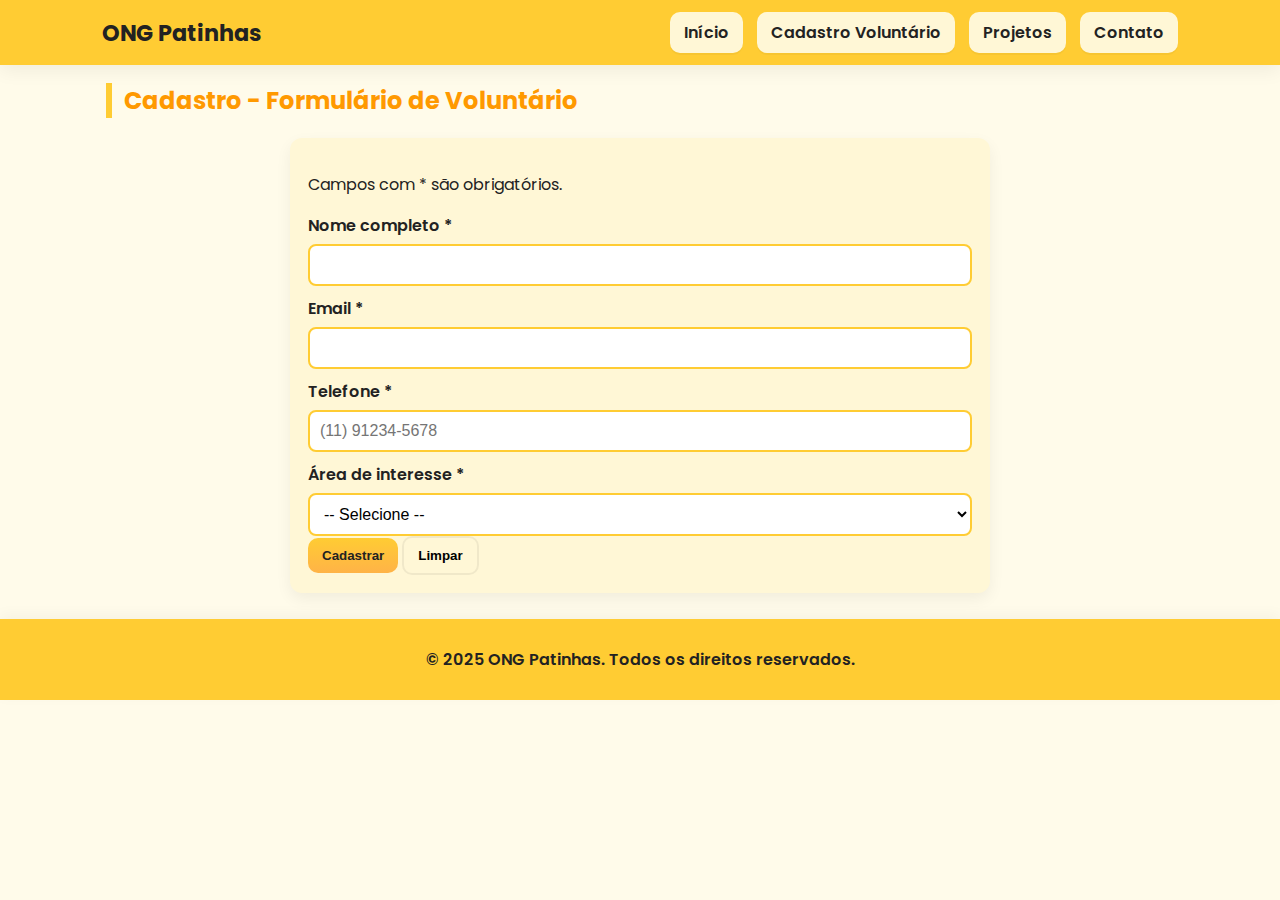
<file: cadastro.html>
<!DOCTYPE html>
<html lang="pt-BR">
<head>
  <meta charset="utf-8" />
  <meta name="viewport" content="width=device-width,initial-scale=1" />
  <title>Cadastro de Voluntário — ONG Patinhas</title>
  <meta name="description" content="Formulário para se cadastrar como voluntário da ONG Patinhas. Participe das nossas ações e ajude os animais." />
  <link rel="preconnect" href="https://fonts.gstatic.com" crossorigin>
  <link href="https://fonts.googleapis.com/css2?family=Poppins:wght@300;500;700&display=swap" rel="stylesheet">
  <link rel="stylesheet" href="style.css">
</head>
<body>
  <a class="skip-link" href="#formCadastro">Pular para o formulário</a>

  <header class="site-header" role="banner">
    <div class="header-inner">
      <h1 class="logo">ONG Patinhas</h1>
      <button id="btnMenu" class="menu-toggle" aria-expanded="false" aria-controls="navMenu" aria-label="Abrir menu">
        <span class="hamburger"></span>
      </button>
      <nav id="navMenu" class="site-nav" role="navigation" aria-label="Menu principal">
        <ul id="navMenuPrincipal">
          <li><a href="index.html">Início</a></li>
          <li><a href="cadastro.html">Cadastro Voluntário</a></li>
          <li><a href="projeto.html">Projetos</a></li>
          <li><a href="contato.html">Contato</a></li>
        </ul>
      </nav>
    </div>
  </header>

  <main id="main" tabindex="-1" role="main">
    <h2>Cadastro - Formulário de Voluntário</h2>

    <form id="formCadastro" action="#" method="post" novalidate aria-describedby="formHelp">
      <p id="formHelp" class="muted">Campos com <span aria-hidden="true">*</span> são obrigatórios.</p>

      <label for="nome">Nome completo <span aria-hidden="true">*</span></label>
      <input type="text" id="nome" name="nome" required autocomplete="name" aria-required="true">

      <label for="email">Email <span aria-hidden="true">*</span></label>
      <input type="email" id="email" name="email" required autocomplete="email" aria-required="true">

      <label for="telefone">Telefone <span aria-hidden="true">*</span></label>
      <input type="tel" id="telefone" name="telefone" required placeholder="(11) 91234-5678" inputmode="tel" aria-required="true">

      <label for="interesse">Área de interesse <span aria-hidden="true">*</span></label>
      <select id="interesse" name="interesse" required aria-required="true">
        <option value="">-- Selecione --</option>
        <option value="adocao">Trabalho com adoção</option>
        <option value="cuidados">Cuidados com animais</option>
        <option value="eventos">Organização de eventos</option>
        <option value="divulgacao">Divulgação e marketing</option>
        <option value="outros">Outros</option>
      </select>

      <div class="form-actions">
        <button type="submit" class="btn-primary">Cadastrar</button>
        <button type="reset" class="btn-ghost">Limpar</button>
      </div>

      <p id="formStatus" role="status" aria-live="polite" class="visually-hidden"></p>
    </form>
  </main>

  <footer role="contentinfo">
    <p>&copy; 2025 ONG Patinhas. Todos os direitos reservados.</p>
  </footer>

  <script src="script.js" defer></script>
</body>
</html>
</file>
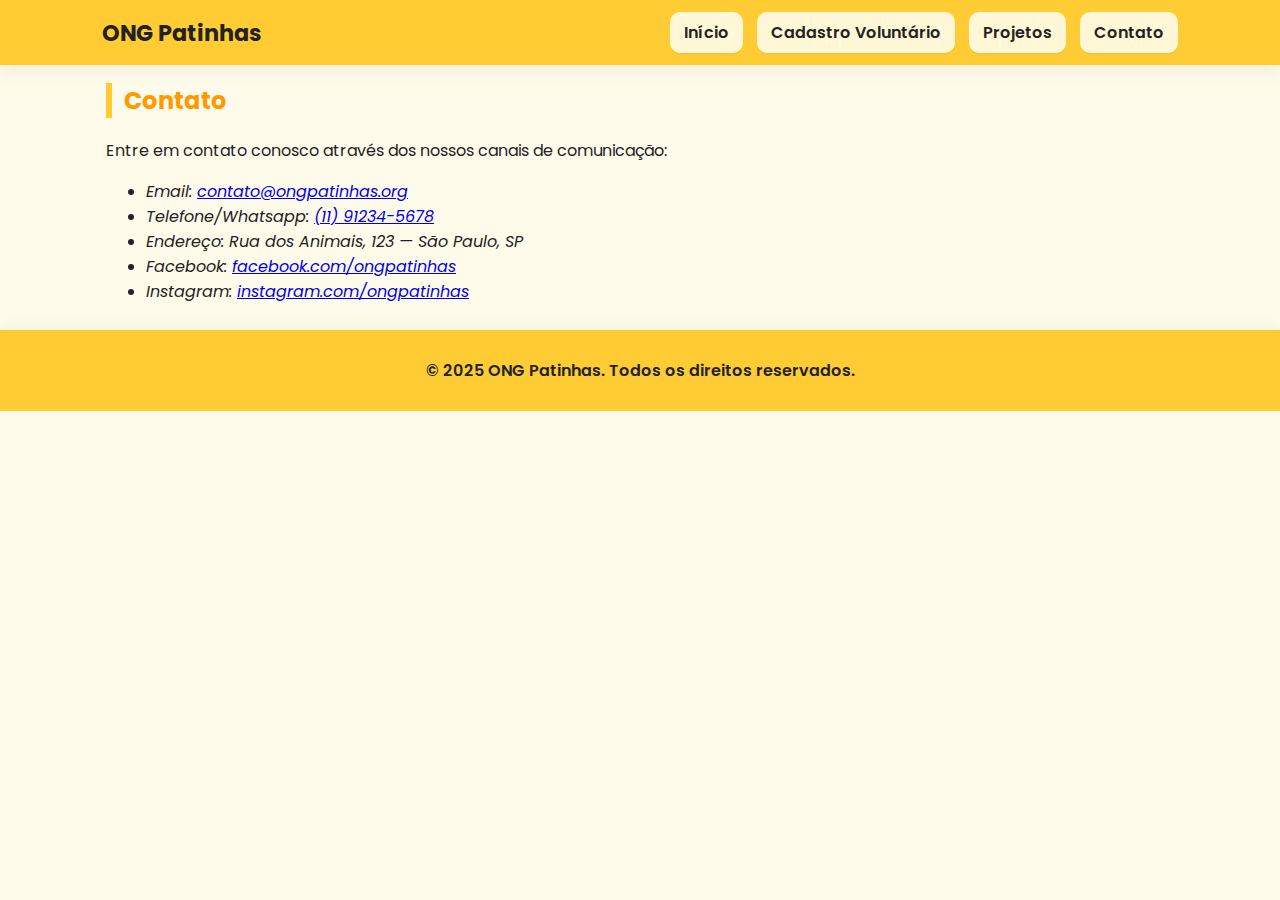
<file: contato.html>
<!DOCTYPE html>
<html lang="pt-BR">
<head>
  <meta charset="utf-8" />
  <meta name="viewport" content="width=device-width,initial-scale=1" />
  <title>Contato — ONG Patinhas</title>
  <meta name="description" content="Entre em contato com a ONG Patinhas — email, telefone e redes sociais." />
  <link rel="preconnect" href="https://fonts.gstatic.com" crossorigin>
  <link href="https://fonts.googleapis.com/css2?family=Poppins:wght@300;500;700&display=swap" rel="stylesheet">
  <link rel="stylesheet" href="style.css">
</head>
<body>
  <a class="skip-link" href="#contato-info">Pular para o contato</a>

  <header class="site-header" role="banner">
    <div class="header-inner">
      <h1 class="logo">ONG Patinhas</h1>
      <button id="btnMenu" class="menu-toggle" aria-expanded="false" aria-controls="navMenu" aria-label="Abrir menu">
        <span class="hamburger"></span>
      </button>
      <nav id="navMenu" class="site-nav" role="navigation" aria-label="Menu principal">
        <ul id="navMenuPrincipal">
          <li><a href="index.html">Início</a></li>
          <li><a href="cadastro.html">Cadastro Voluntário</a></li>
          <li><a href="projeto.html">Projetos</a></li>
          <li><a href="contato.html">Contato</a></li>
        </ul>
      </nav>
    </div>
  </header>

  <main id="main" tabindex="-1" role="main">
    <section id="contato-info" aria-labelledby="contato-title">
      <h2 id="contato-title">Contato</h2>
      <p>Entre em contato conosco através dos nossos canais de comunicação:</p>

      <address>
        <ul>
          <li>Email: <a href="mailto:contato@ongpatinhas.org">contato@ongpatinhas.org</a></li>
          <li>Telefone/Whatsapp: <a href="tel:+5511912345678">(11) 91234-5678</a></li>
          <li>Endereço: Rua dos Animais, 123 — São Paulo, SP</li>
          <li>Facebook: <a href="https://facebook.com/ongpatinhas" target="_blank" rel="noopener">facebook.com/ongpatinhas</a></li>
          <li>Instagram: <a href="https://instagram.com/ongpatinhas" target="_blank" rel="noopener">instagram.com/ongpatinhas</a></li>
        </ul>
      </address>
    </section>
  </main>

  <footer role="contentinfo">
    <p>&copy; 2025 ONG Patinhas. Todos os direitos reservados.</p>
  </footer>

  <script src="script.js" defer></script>
</body>
</html>
</file>
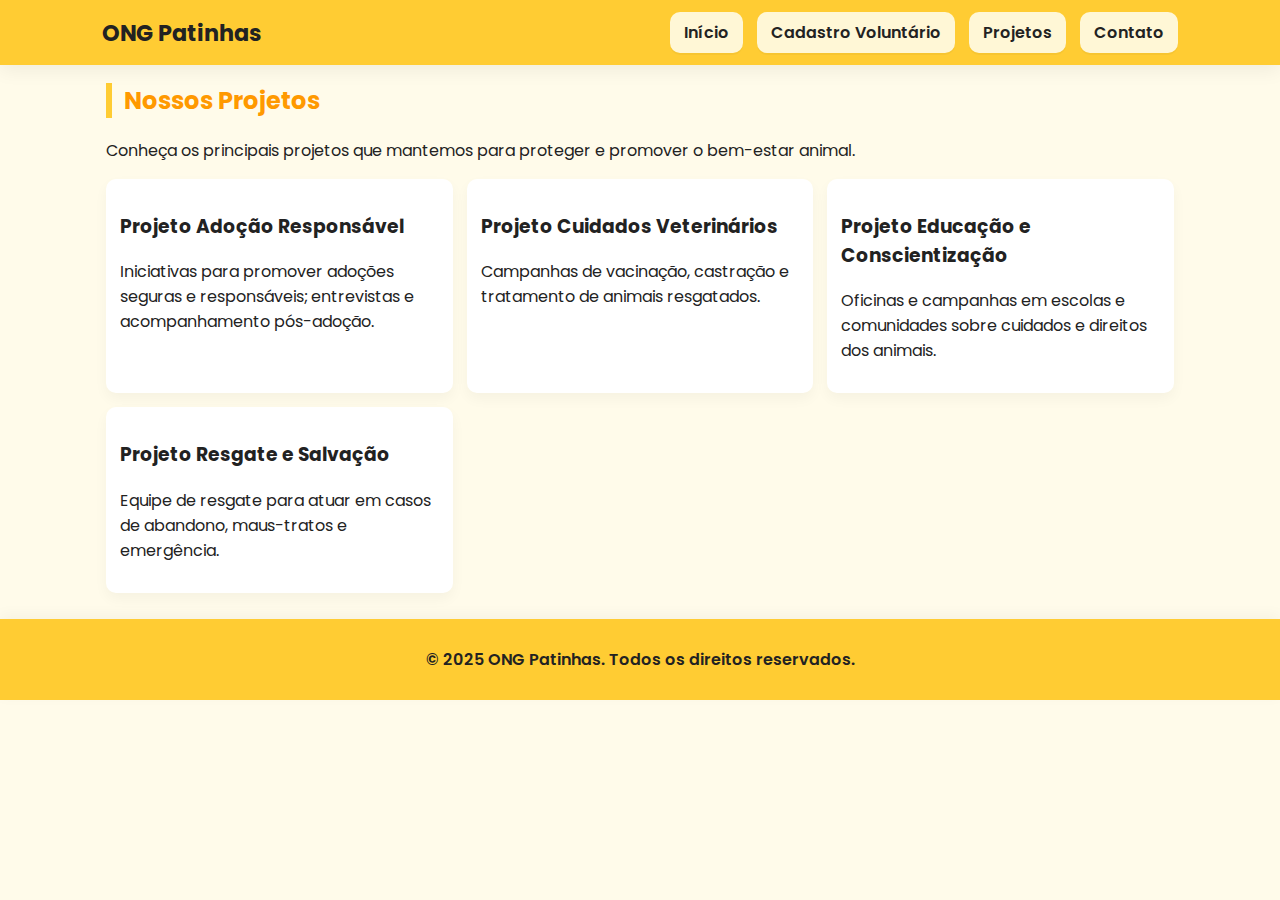
<file: projeto.html>
<!DOCTYPE html>
<html lang="pt-BR">
<head>
  <meta charset="utf-8" />
  <meta name="viewport" content="width=device-width,initial-scale=1" />
  <title>Projetos — ONG Patinhas</title>
  <meta name="description" content="Conheça os projetos da ONG Patinhas: adoção responsável, cuidados veterinários, educação e resgate." />
  <link rel="preconnect" href="https://fonts.gstatic.com" crossorigin>
  <link href="https://fonts.googleapis.com/css2?family=Poppins:wght@300;500;700&display=swap" rel="stylesheet">
  <link rel="stylesheet" href="style.css">
</head>
<body>
  <a class="skip-link" href="#projetos-lista">Pular para a lista de projetos</a>

  <header class="site-header" role="banner">
    <div class="header-inner">
      <h1 class="logo">ONG Patinhas</h1>
      <button id="btnMenu" class="menu-toggle" aria-expanded="false" aria-controls="navMenu" aria-label="Abrir menu">
        <span class="hamburger"></span>
      </button>
      <nav id="navMenu" class="site-nav" role="navigation" aria-label="Menu principal">
        <ul id="navMenuPrincipal">
          <li><a href="index.html">Início</a></li>
          <li><a href="cadastro.html">Cadastro Voluntário</a></li>
          <li><a href="projeto.html">Projetos</a></li>
          <li><a href="contato.html">Contato</a></li>
        </ul>
      </nav>
    </div>
  </header>

  <main id="main" tabindex="-1" role="main">
    <h2>Nossos Projetos</h2>
    <p>Conheça os principais projetos que mantemos para proteger e promover o bem-estar animal.</p>

    <ul id="projetos-lista" class="projetos-lista" aria-live="polite">
      <li>
        <h3>Projeto Adoção Responsável</h3>
        <p>Iniciativas para promover adoções seguras e responsáveis; entrevistas e acompanhamento pós-adoção.</p>
      </li>

      <li>
        <h3>Projeto Cuidados Veterinários</h3>
        <p>Campanhas de vacinação, castração e tratamento de animais resgatados.</p>
      </li>

      <li>
        <h3>Projeto Educação e Conscientização</h3>
        <p>Oficinas e campanhas em escolas e comunidades sobre cuidados e direitos dos animais.</p>
      </li>

      <li>
        <h3>Projeto Resgate e Salvação</h3>
        <p>Equipe de resgate para atuar em casos de abandono, maus-tratos e emergência.</p>
      </li>
    </ul>
  </main>

  <footer role="contentinfo">
    <p>&copy; 2025 ONG Patinhas. Todos os direitos reservados.</p>
  </footer>

  <script src="script.js" defer></script>
</body>
</html>
</file>
<file: style.css>
:root{
  --bg:#fffbea;
  --yellow-1:#ffcc33;
  --yellow-2:#ffb347;
  --accent:#ff9900;
  --muted:#222;
  --focus: #005fcc;
}

/* Reset simples */
*{box-sizing:border-box}
html,body{height:100%}
body{
  font-family: 'Poppins', Arial, sans-serif;
  margin:0;
  background:var(--bg);
  color:var(--muted);
  -webkit-font-smoothing:antialiased;
}

/* Accessibility helpers */
.visually-hidden{position:absolute!important;height:1px;width:1px;overflow:hidden;clip:rect(1px,1px,1px,1px);white-space:nowrap}
.skip-link{
  position:fixed;left:8px;top:8px;background:#111;color:#fff;padding:8px 12px;border-radius:6px;z-index:999;
  transform:translateY(-120%);transition:transform .18s ease;
}
.skip-link:focus{transform:translateY(0)}

/* Header */
.site-header{background:var(--yellow-1);position:sticky;top:0;z-index:50;box-shadow:0 6px 18px rgba(0,0,0,.06)}
.header-inner{max-width:1100px;margin:0 auto;display:flex;align-items:center;gap:16px;padding:12px}
.logo{margin:0;font-size:1.4rem}

/* Nav */
.site-nav{margin-left:auto}
#navMenuPrincipal{list-style:none;display:flex;gap:14px;padding:0;margin:0;align-items:center}
#navMenuPrincipal a{
  display:inline-block;padding:8px 14px;border-radius:10px;text-decoration:none;background:#fff7d6;color:var(--muted);font-weight:600;
  transition:transform .18s ease, box-shadow .18s ease, background-color .18s;
  box-shadow:0 2px 0 rgba(0,0,0,.03);
}
#navMenuPrincipal a:focus{outline:3px solid var(--focus);outline-offset:3px}
#navMenuPrincipal a:hover{background:var(--yellow-2);color:#fff;transform:translateY(-3px);box-shadow:0 8px 18px rgba(0,0,0,.12)}

/* Hamburger (mobile) */
.menu-toggle{display:none;background:transparent;border:0;padding:8px;cursor:pointer}
.hamburger{width:24px;height:2px;background:#333;display:inline-block;position:relative}
.hamburger::before,.hamburger::after{content:"";position:absolute;left:0;width:24px;height:2px;background:#333;display:block}
.hamburger::before{top:-7px}.hamburger::after{top:7px}

/* Main */
main{max-width:1100px;margin:18px auto;padding:0 16px}
.hero img{max-width:100%;height:auto;border-radius:12px;box-shadow:0 6px 18px rgba(0,0,0,.06)}

/* Headings */
h2{color:var(--accent);border-left:6px solid var(--yellow-1);padding-left:12px;margin-top:18px}

/* Form */
form{background:#fff7d6;padding:18px;border-radius:12px;box-shadow:0 6px 16px rgba(0,0,0,.06);max-width:700px;margin:16px auto}
label{display:block;margin-top:10px;font-weight:600}
input[type="text"],input[type="email"],input[type="tel"],select{
  width:100%;padding:10px;border:2px solid var(--yellow-1);border-radius:8px;margin-top:6px;background:#fff;font-size:1rem;
}
button, .btn-primary, .btn-ghost{cursor:pointer;border-radius:10px;padding:10px 14px;font-weight:700}
.btn-primary{background:linear-gradient(180deg,var(--yellow-1),var(--yellow-2));border:0;color:#222}
.btn-primary:hover{transform:translateY(-3px);color:#fff}
.btn-ghost{background:transparent;border:2px solid rgba(0,0,0,0.06)}

/* Projetos list */
.projetos-lista{display:grid;grid-template-columns:repeat(auto-fit,minmax(260px,1fr));gap:14px;padding:0;list-style:none}
.projetos-lista li{background:#fff;padding:14px;border-radius:10px;box-shadow:0 6px 14px rgba(0,0,0,.04)}

/* Footer */
footer{background:var(--yellow-1);padding:12px;text-align:center;font-weight:600;box-shadow:0 -4px 14px rgba(0,0,0,.04);margin-top:26px}

/* Click/tactile */
.clicado{transform:scale(.96);transition:transform .12s}

/* Scroll animations */
.invisivel{opacity:0;transform:translateY(18px);transition:all .6s cubic-bezier(.2,.9,.2,1)}
.animado{opacity:1;transform:none}

/* Focus visible (keyboard) */
:focus{outline:3px solid var(--focus);outline-offset:3px}

/* Small screens */
@media (max-width:700px){
  .menu-toggle{display:inline-flex;margin-left:auto}
  .site-nav{position:fixed;top:64px;right:12px;background:var(--bg);box-shadow:0 8px 24px rgba(0,0,0,.12);border-radius:10px;padding:12px;display:none}
  .site-nav.open{display:block}
  #navMenuPrincipal{flex-direction:column;gap:10px}
  .header-inner{padding:10px}
  .skip-link{left:6px;top:6px}
}
</file>
